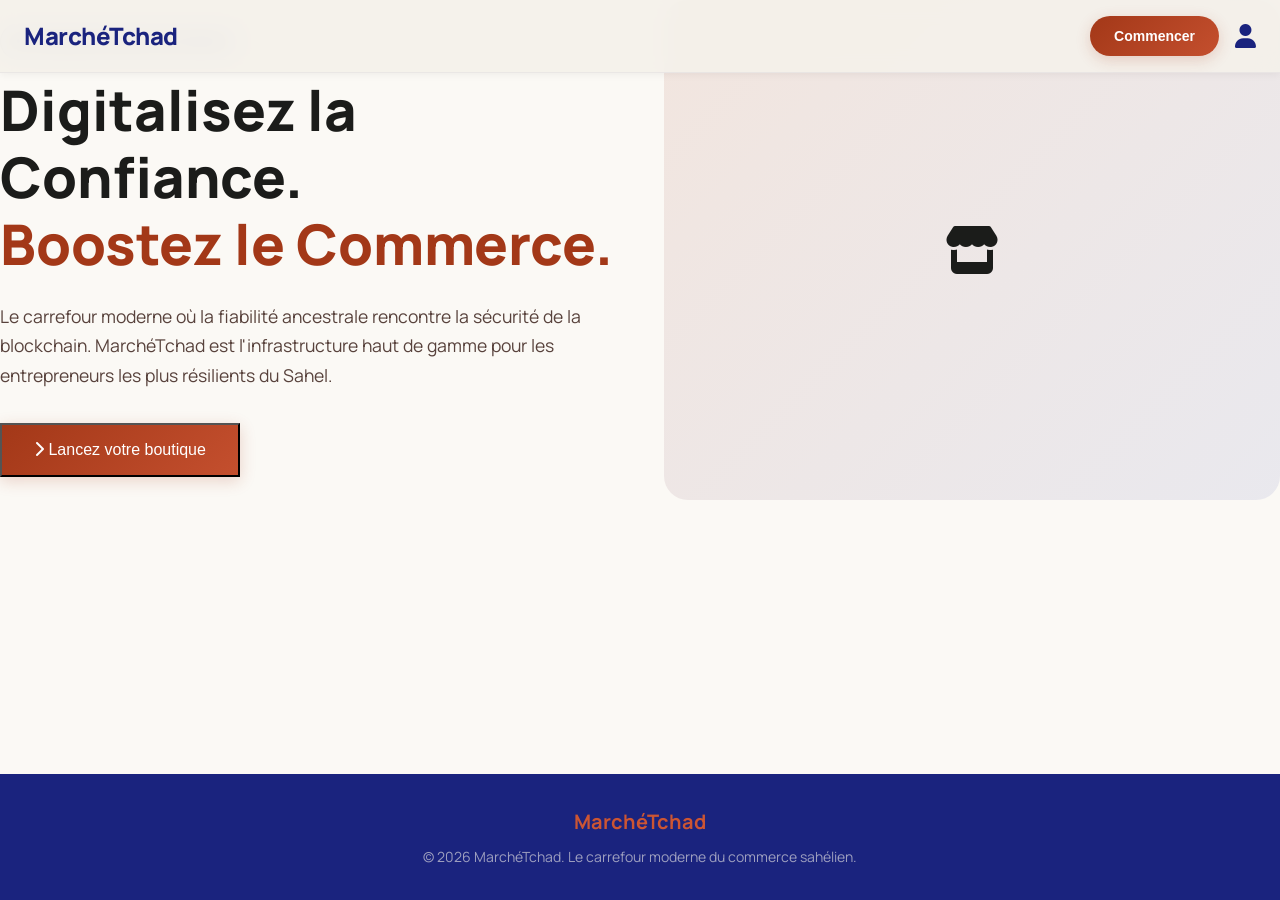
<file: src/index-static.html>
<!DOCTYPE html>
<html lang="fr">
<head>
    <meta charset="UTF-8">
    <meta name="viewport" content="width=device-width, initial-scale=1.0">
    <title>MarchéTchad - Le carrefour moderne du commerce sahélien</title>
    <link href="https://fonts.googleapis.com/css2?family=Manrope:wght@400;500;600;700;800&display=swap" rel="stylesheet">
    <link rel="stylesheet" href="https://cdnjs.cloudflare.com/ajax/libs/font-awesome/6.4.0/css/all.min.css">
    <link rel="stylesheet" href="styles.css">
</head>
<body>
    <div id="app"></div>
    <script src="script.js"></script>
</body>
</html>
</file>
<file: src/styles.css>
* {
    margin: 0;
    padding: 0;
    box-sizing: border-box;
}

:root {
    --font-manrope: "Manrope", ui-sans-serif, system-ui, sans-serif;
    
    --color-primary: #a33818;
    --color-on-primary: #ffffff;
    --color-primary-container: #c44f2e;
    --color-on-primary-container: #fffbff;
    
    --color-secondary: #4c56af;
    --color-on-secondary: #ffffff;
    --color-secondary-container: #959efd;
    --color-on-secondary-container: #27308a;
    
    --color-tertiary: #8b4c11;
    --color-on-tertiary: #ffffff;
    --color-tertiary-container: #a96428;
    --color-on-tertiary-container: #fffbff;
    
    --color-background: #fbf9f5;
    --color-on-background: #1b1c1a;
    
    --color-surface: #fbf9f5;
    --color-on-surface: #1b1c1a;
    --color-on-surface-variant: #58423c;
    
    --color-surface-container-lowest: #ffffff;
    --color-surface-container-low: #f5f3ef;
    --color-surface-container: #efeeea;
    --color-surface-container-high: #eae8e4;
    --color-surface-container-highest: #e4e2de;
    
    --color-outline: #8b716a;
    --color-outline-variant: #dfc0b8;
}

body {
    background-color: var(--color-background);
    color: var(--color-on-surface);
    font-family: var(--font-manrope);
    font-size: 16px;
    line-height: 1.6;
    -webkit-font-smoothing: antialiased;
    -moz-osx-font-smoothing: grayscale;
}

html, body {
    height: 100%;
    width: 100%;
}

#app {
    min-height: 100vh;
    display: flex;
    flex-direction: column;
}

/* HEADER */
header {
    position: fixed;
    top: 0;
    left: 0;
    right: 0;
    z-index: 1000;
    background: rgba(244, 241, 234, 0.9);
    backdrop-filter: blur(10px);
    border-bottom: 1px solid rgba(26, 35, 126, 0.05);
    box-shadow: 0 2px 8px rgba(0, 0, 0, 0.05);
}

header .container {
    display: flex;
    justify-content: space-between;
    align-items: center;
    max-width: 1280px;
    margin: 0 auto;
    padding: 1rem 1.5rem;
    width: 100%;
}

header .logo {
    font-size: 1.5rem;
    font-weight: 800;
    color: #1a237e;
    letter-spacing: -0.5px;
}

header .actions {
    display: flex;
    align-items: center;
    gap: 1rem;
}

header button {
    padding: 0.75rem 1.5rem;
    border: none;
    border-radius: 50px;
    font-weight: 700;
    cursor: pointer;
    transition: all 0.3s ease;
    font-size: 0.875rem;
}

.btn-primary {
    background: linear-gradient(135deg, #a33818 0%, #c44f2e 100%);
    color: white;
    box-shadow: 0 4px 15px rgba(163, 56, 24, 0.2);
}

.btn-primary:hover {
    transform: translateY(-2px);
    box-shadow: 0 6px 20px rgba(163, 56, 24, 0.3);
}

.btn-secondary {
    background: white;
    color: #1a237e;
    border: 2px solid #1a237e;
}

.btn-secondary:hover {
    background: #f5f5f5;
}

/* SCREENS */
.screen {
    display: none;
    min-height: 100vh;
}

.screen.active {
    display: flex;
    flex-direction: column;
}

/* LANDING SCREEN */
.landing {
    padding-top: 5rem;
}

.landing main {
    flex: 1;
    padding: 2rem;
}

.hero-section {
    display: grid;
    grid-template-columns: 1fr 1fr;
    gap: 3rem;
    align-items: center;
    max-width: 1280px;
    margin: 0 auto;
    position: relative;
    z-index: 10;
}

.hero-content h1 {
    font-size: 3.5rem;
    font-weight: 800;
    line-height: 1.2;
    margin-bottom: 1.5rem;
    color: var(--color-on-background);
}

.hero-content h1 .highlight {
    color: var(--color-primary);
}

.hero-content p {
    font-size: 1.1rem;
    color: var(--color-on-surface-variant);
    margin-bottom: 2rem;
    line-height: 1.7;
}

.badge {
    display: inline-flex;
    align-items: center;
    gap: 0.5rem;
    padding: 0.5rem 1rem;
    background: rgba(76, 86, 175, 0.1);
    color: var(--color-secondary);
    border: 1px solid rgba(76, 86, 175, 0.2);
    border-radius: 50px;
    font-size: 0.75rem;
    font-weight: 700;
    margin-bottom: 1rem;
    text-transform: uppercase;
    letter-spacing: 1px;
}

.pulse {
    display: inline-block;
    width: 8px;
    height: 8px;
    border-radius: 50%;
    background: var(--color-secondary);
    animation: pulse 2s infinite;
}

@keyframes pulse {
    0%, 100% { opacity: 1; }
    50% { opacity: 0.5; }
}

.hero-image {
    width: 100%;
    height: 500px;
    border-radius: 1.5rem;
    background: linear-gradient(135deg, rgba(163, 56, 24, 0.1), rgba(76, 86, 175, 0.1));
    display: flex;
    align-items: center;
    justify-content: center;
    font-size: 3rem;
}

footer {
    background: #1a237e;
    color: #f4f1ea;
    padding: 2rem;
    text-align: center;
    margin-top: auto;
}

footer .logo {
    color: #cc5533;
    font-size: 1.25rem;
    font-weight: 700;
    margin-bottom: 0.5rem;
}

footer p {
    opacity: 0.6;
    font-size: 0.875rem;
}

/* LOGIN SCREEN */
.login, .register {
    display: flex !important;
    align-items: center;
    justify-content: center;
    padding: 5rem 1.5rem 2rem;
}

.form-container {
    width: 100%;
    max-width: 420px;
    background: white;
    border-radius: 1rem;
    padding: 2rem;
    box-shadow: 0 10px 25px -5px rgba(26, 35, 126, 0.08), 0 8px 10px -6px rgba(26, 35, 126, 0.08);
    border: 1px solid rgba(223, 192, 184, 0.3);
}

.form-title {
    text-align: center;
    margin-bottom: 2rem;
}

.form-title h2 {
    font-size: 1.875rem;
    font-weight: 800;
    color: var(--color-on-surface);
    margin-bottom: 0.5rem;
}

.form-title p {
    color: var(--color-on-surface-variant);
    font-size: 0.95rem;
}

.form-group {
    margin-bottom: 1.5rem;
}

.form-group label {
    display: block;
    font-size: 0.75rem;
    font-weight: 600;
    color: var(--color-on-surface-variant);
    text-transform: uppercase;
    margin-bottom: 0.5rem;
    letter-spacing: 0.5px;
}

.input-wrapper {
    position: relative;
    display: flex;
    align-items: center;
}

.input-wrapper i {
    position: absolute;
    left: 1rem;
    color: var(--color-outline);
    pointer-events: none;
}

.form-group input,
.form-group select,
.form-group textarea {
    width: 100%;
    padding: 1rem;
    padding-left: 2.75rem;
    background: #f4f1ea;
    border: none;
    border-radius: 0.75rem;
    outline: none;
    font-family: inherit;
    font-size: 1rem;
    color: var(--color-on-surface);
    transition: background 0.2s;
}

.form-group input:focus,
.form-group select:focus {
    background: #efefef;
}

.form-group textarea {
    resize: none;
    min-height: 100px;
    padding-left: 1rem;
}

.form-actions {
    display: flex;
    gap: 1rem;
    margin-bottom: 1rem;
}

.btn-submit {
    flex: 1;
    padding: 1rem;
    background: linear-gradient(135deg, #a33818 0%, #c44f2e 100%);
    color: white;
    border: none;
    border-radius: 0.75rem;
    font-weight: 700;
    cursor: pointer;
    transition: all 0.3s;
}

.btn-submit:hover {
    transform: translateY(-2px);
    box-shadow: 0 4px 15px rgba(163, 56, 24, 0.2);
}

.btn-submit:active {
    transform: scale(0.98);
}

.divider {
    display: flex;
    align-items: center;
    gap: 1rem;
    margin: 1.5rem 0;
}

.divider-line {
    flex: 1;
    height: 1px;
    background: rgba(223, 192, 184, 0.3);
}

.divider span {
    font-size: 0.75rem;
    color: var(--color-on-surface-variant);
    text-transform: uppercase;
}

.social-buttons {
    display: grid;
    grid-template-columns: 1fr 1fr;
    gap: 1rem;
}

.social-btn {
    display: flex;
    align-items: center;
    justify-content: center;
    gap: 0.5rem;
    padding: 0.75rem;
    border: 1px solid var(--color-outline-variant);
    border-radius: 0.75rem;
    background: white;
    cursor: pointer;
    font-size: 0.875rem;
    font-weight: 600;
    transition: all 0.2s;
}

.social-btn:hover {
    background: #f9f9f9;
    border-color: var(--color-outline);
}

.form-footer {
    text-align: center;
    margin-top: 1.5rem;
    font-size: 0.875rem;
    color: var(--color-on-surface-variant);
}

.form-footer a {
    color: var(--color-primary);
    text-decoration: none;
    font-weight: 700;
    cursor: pointer;
}

.form-footer a:hover {
    text-decoration: underline;
}

.back-button {
    position: fixed;
    top: 1rem;
    left: 1rem;
    background: none;
    border: none;
    color: #cc5533;
    font-size: 1.5rem;
    cursor: pointer;
    z-index: 1001;
    padding: 0.5rem;
    width: 40px;
    height: 40px;
    display: flex;
    align-items: center;
    justify-content: center;
}

/* DASHBOARD SCREEN */
.dashboard {
    padding-top: 6rem;
    padding-bottom: 6rem;
    padding-left: 1.5rem;
    padding-right: 1.5rem;
}

.dashboard-header {
    max-width: 1280px;
    margin: 0 auto 2rem;
}

.dashboard-header h1 {
    font-size: 2rem;
    font-weight: 800;
    margin-bottom: 0.5rem;
}

.dashboard-header p {
    color: var(--color-on-surface-variant);
}

.cards-grid {
    display: grid;
    grid-template-columns: repeat(auto-fit, minmax(300px, 1fr));
    gap: 1.5rem;
    max-width: 1280px;
    margin: 0 auto;
}

.card {
    background: white;
    border-radius: 1.5rem;
    padding: 1.5rem;
    box-shadow: 0 10px 25px -5px rgba(26, 35, 126, 0.08), 0 8px 10px -6px rgba(26, 35, 126, 0.08);
    border: 1px solid rgba(223, 192, 184, 0.3);
    cursor: pointer;
    transition: all 0.3s;
}

.card:hover {
    transform: translateY(-4px);
    box-shadow: 0 15px 35px -5px rgba(26, 35, 126, 0.15);
}

.card-icon {
    font-size: 2.5rem;
    margin-bottom: 1rem;
    color: var(--color-primary);
}

.card h3 {
    font-size: 1.25rem;
    font-weight: 700;
    margin-bottom: 0.5rem;
    color: var(--color-on-surface);
}

.card p {
    color: var(--color-on-surface-variant);
    font-size: 0.9rem;
    line-height: 1.5;
}

/* BOTTOM NAV */
.bottom-nav {
    position: fixed;
    bottom: 0;
    left: 0;
    right: 0;
    display: flex;
    justify-content: around;
    align-items: center;
    background: rgba(255, 255, 255, 0.9);
    backdrop-filter: blur(10px);
    border-top: 1px solid rgba(26, 35, 126, 0.1);
    padding: 1rem 0.5rem;
    z-index: 500;
    gap: 0.5rem;
}

.bottom-nav.hidden {
    display: none;
}

.nav-item {
    display: flex;
    flex-direction: column;
    align-items: center;
    justify-content: center;
    padding: 0.5rem 1rem;
    border: none;
    background: none;
    cursor: pointer;
    color: rgba(26, 35, 126, 0.3);
    transition: all 0.2s;
    flex: 1;
}

.nav-item.active {
    color: var(--color-primary);
}

.nav-item i {
    font-size: 1.25rem;
    margin-bottom: 0.25rem;
}

.nav-item span {
    font-size: 0.625rem;
    font-weight: 600;
    text-transform: uppercase;
    letter-spacing: 0.5px;
}

/* RESPONSIVE */
@media (max-width: 768px) {
    .hero-section {
        grid-template-columns: 1fr;
    }
    
    .hero-content h1 {
        font-size: 2rem;
    }
    
    header .actions button {
        display: none;
    }
    
    header .logo {
        font-size: 1.25rem;
    }
    
    .form-container {
        max-width: 100%;
    }
}

/* ANIMATIONS */
@keyframes fadeIn {
    from {
        opacity: 0;
        transform: translateY(10px);
    }
    to {
        opacity: 1;
        transform: translateY(0);
    }
}

.screen.active {
    animation: fadeIn 0.3s ease-out;
}
</file>
